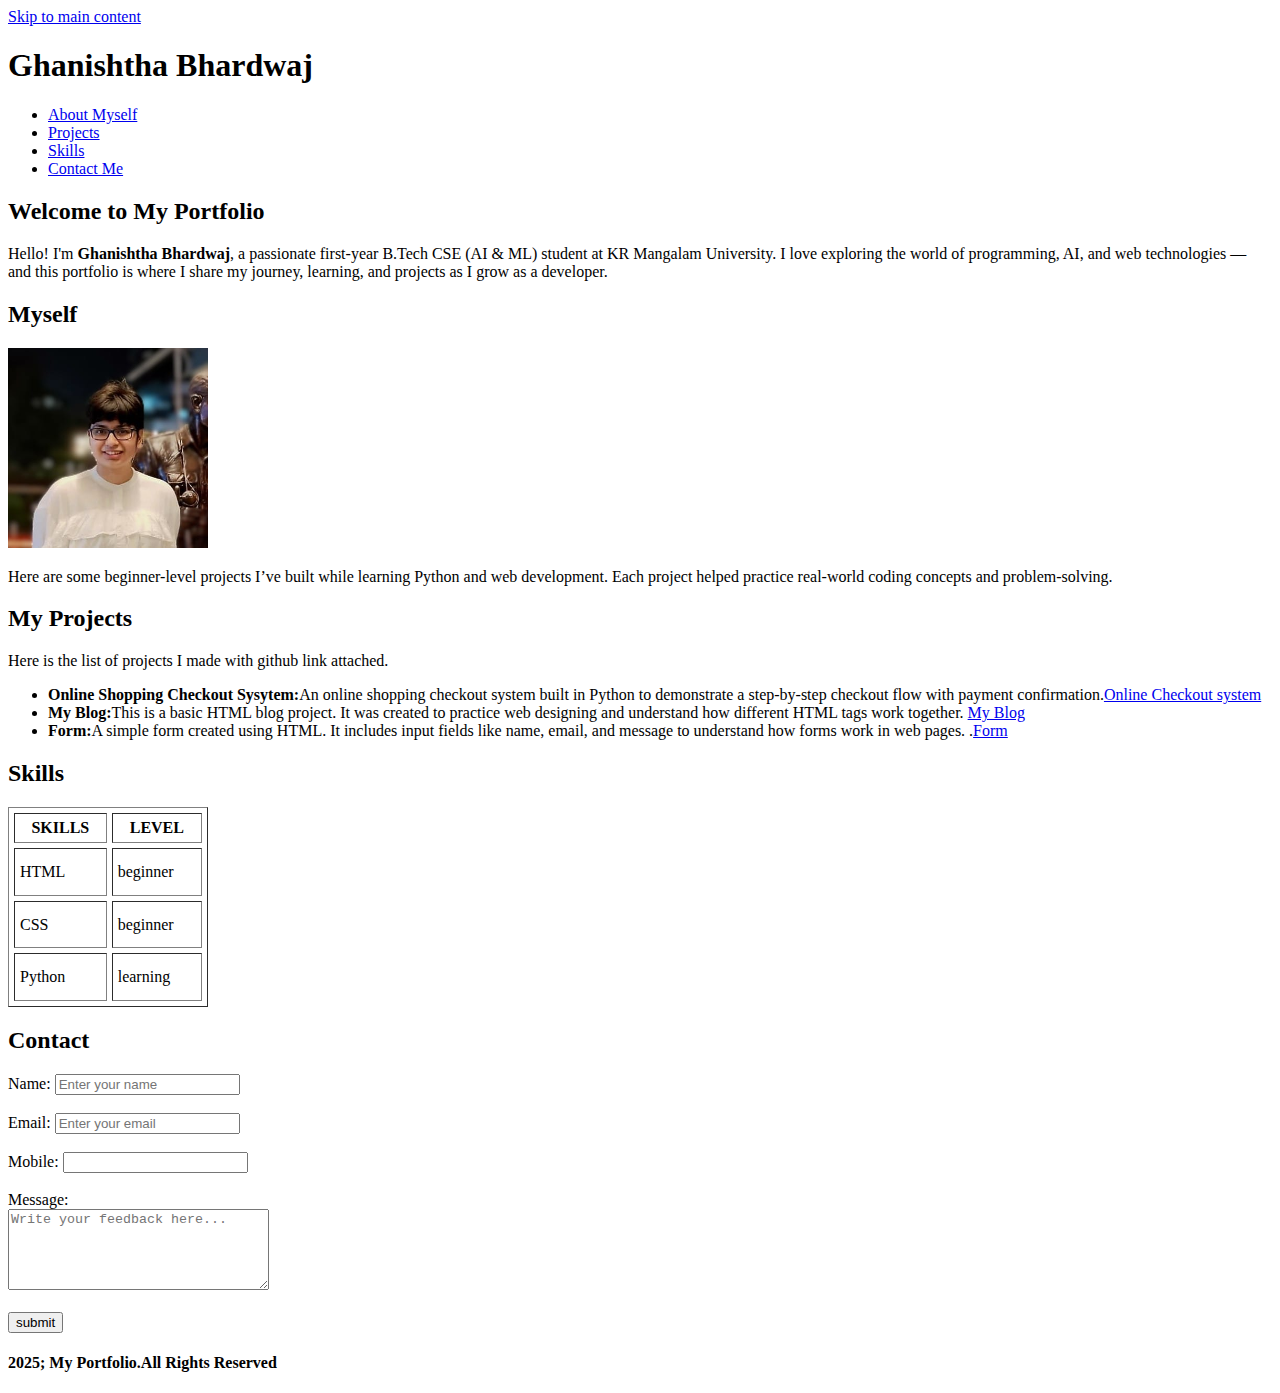
<file: Lab 1/index.html>
<!DOCTYPE html>
<html lang="en">
<head>
    <meta charset="UTF-8">
    <meta name="viewport" content="width=device-width, initial-scale=1.0">
    <title>Portfolio</title>
</head>
<body>
    <a href="#maincontent" class="skip-link">Skip to main content</a>
    <header>
         <h1>Ghanishtha Bhardwaj</h1>
    </header>
    <nav>
    <ul>
        <li><a href="#about"> About Myself</a></li>
        <li><a href="#projects"> Projects</a></li>
        <li><a href="#skills">Skills</a></li>
        <li><a href="#contact">Contact Me</a></li>
    </ul>
    </nav>
    <main>
        <main id="maincontent"></main>
        <article>
            <h2>Welcome to My Portfolio</h2>
             <p>Hello! I'm <b>Ghanishtha Bhardwaj</b>, a passionate first-year B.Tech CSE (AI & ML) student at KR Mangalam University.  
                I love exploring the world of programming, AI, and web technologies — and this portfolio is where I share my journey, learning, and projects as I grow as a developer.</p>
        </article>
        <section id="about">
            <h2>Myself</h2>
            <img src="MY PHOTO.jpeg.jpg" alt="My Picture" height="200" width="200">
            <p>Here are some beginner-level projects I’ve built while learning Python and web development. Each project helped practice
                real-world coding concepts and problem-solving.</p>
        </section>
        <section id="projects">
            <h2>My Projects</h2>
            <p> Here is the list of projects I made with github link attached.</p>
            <ul>
                <li><b>Online Shopping Checkout Sysytem:</b>An online shopping checkout system built in Python to demonstrate a step-by-step checkout flow with payment confirmation.<a href="https://github.com/GhanishthaBhardwaj/Online-Shopping-Checkout">Online Checkout system</a></li>
                <li><b>My Blog:</b>This is a basic HTML blog project.  
                It was created to practice web designing and understand how different HTML tags work together.
                <a href="https://github.com/GhanishthaBhardwaj/Web-Dev-1/blob/main/Lab%203/lab%203%20que%203.html">My Blog</a></li>
                <li><b>Form:</b>A simple form created using HTML.  
                It includes input fields like name, email, and message to understand how forms work in web pages.
                .<a href="https://github.com/GhanishthaBhardwaj/Web-Dev-1/blob/main/Lab%203/lab%203%20que%202.html">Form</a></li>
                   
            </ul>
        </section>
        <section id="skills">
            <h2>Skills</h2>
    <table border ="1" height="200" width="200" cellpadding="5" cellspacing="5" >
        <thead>
        <tr>
            <th> SKILLS</th>
            <th> LEVEL</th>
        </tr>
        </thead>
        <tbody>
        <tr>
            <td>HTML</td>
            <td>beginner</td>
        </tr>
        <tr>
            <td>CSS</td>
            <td>beginner</td>
        </tr>
        <tr>

            <td>Python</td>
            <td>learning</td>
        </tr>
        </tbody>
    </table>
        </section>
        <section id="contact">
            <h2>Contact</h2>
        <form action="method">
        <label for="name">Name:</label>
        <input type="text" id="name" name="name"
               placeholder="Enter your name"
               required minlength="3" maxlength="30"
               pattern="[A-Za-z ]+"
               title="Name should contain only letters.">
                   <br><br>
        <label for="email">Email:</label>
        <input type="email" id="email" name="email"
               placeholder="Enter your email"
               required>
        <br><br>
        <label for="mobile">Mobile:</label>
        <input type="number"name="" id="mobile" pattern="\d[6-9]{1}[0-9]{9}"
        title="Enter a valid mobile number starting from 6-9">
                   <br><br>
        <label for="message">Message:</label><br>
        <textarea id="message" name="message"rows="5" cols="30" placeholder="Write your feedback here..." required></textarea>
                   <br><br>
        <button type="submit">submit</button>
        </form>
        </main>
        <footer>
            <h4>2025; My Portfolio.All Rights Reserved</h4>
        </footer>
    
</body>
</html>
</file>
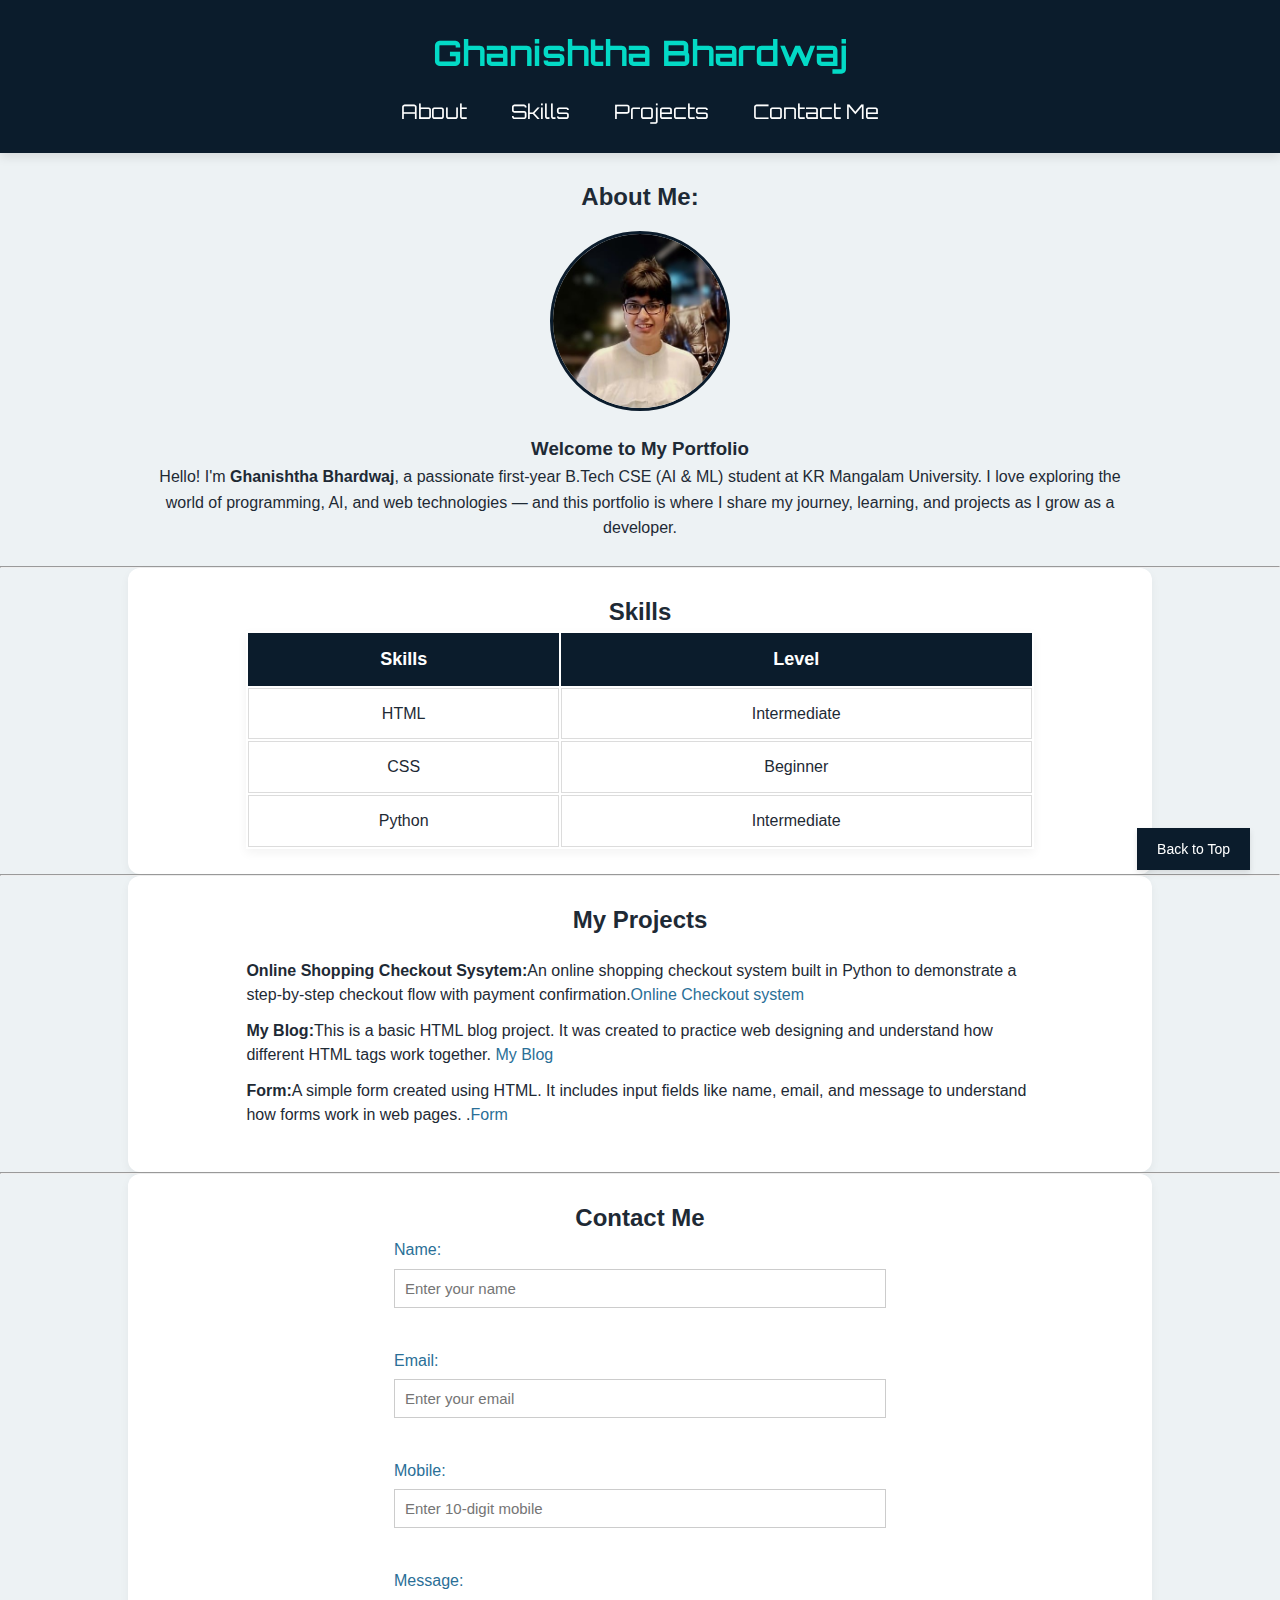
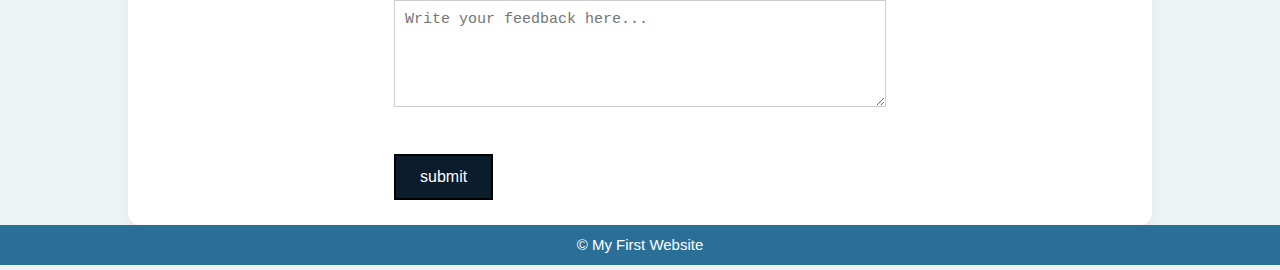
<file: Lab 2/index.html>
<!DOCTYPE html>
<html lang="en">

<head>
   <meta charset="UTF-8">
   <meta name="viewport" content="width=device-width, initial-scale=1.0">
   <title>My Portfolio</title>
   <link rel="preconnect" href="https://fonts.googleapis.com">
   <link rel="preconnect" href="https://fonts.gstatic.com" crossorigin>
   <link
      href="https://fonts.googleapis.com/css2?family=Orbitron:wght@400..900&family=Quantico:ital,wght@0,400;0,700;1,400;1,700&display=swap"
      rel="stylesheet">
   <link rel="stylesheet" href="style.css">
</head>

<body id="start">
   <a href="#maincontent" class="skip-link">Skip to main content</a>
   <header>
      <h1>Ghanishtha Bhardwaj</h1>
      <nav class="nav">
         <div>
            <a href="#about">About</a>
            <a href="#skills"> Skills</a>
            <a href="#projects">Projects</a>
            <a href="#contact">Contact Me</a>
         </div>
      </nav>
   </header>
   <main id="maincontent">
      <section id="about">
         <div>
            <h2>About Me:</h2>
            <img src="MY PHOTO.jpeg.jpg" alt="My Picture">
            <h3>Welcome to My Portfolio</h3>
            <p>Hello! I'm <b>Ghanishtha Bhardwaj</b>, a passionate first-year B.Tech CSE (AI & ML) student at KR Mangalam University.  
                I love exploring the world of programming, AI, and web technologies — and this portfolio is where I share my journey, learning, and projects as I grow as a developer.</p>
         </div>
      </section>
      <hr>
      <section id="skills">
         <div>
            <h2>Skills</h2>
            <table>
               <tr>
                  <th>Skills</th>
                  <th>Level</th>
               </tr>
               <tr>
                  <td>HTML</td>
                  <td>Intermediate</td>
               </tr>
               <tr>
                  <td>CSS</td>
                  <td>Beginner</td>
               </tr>
               <tr>
                  <td>Python</td>
                  <td>Intermediate</td>
               </tr>
            </table>
         </div>
      </section>
      <hr>
      <section id="projects">
         <div>
            <h2>My Projects</h2>
            <ul>

            <li><b>Online Shopping Checkout Sysytem:</b>An online shopping checkout system built in Python to demonstrate a step-by-step checkout flow with payment confirmation.<a href="https://github.com/GhanishthaBhardwaj/Online-Shopping-Checkout">Online Checkout system</a></li>
            <li><b>My Blog:</b>This is a basic HTML blog project.  
            It was created to practice web designing and understand how different HTML tags work together.
            <a href="https://github.com/GhanishthaBhardwaj/Web-Dev-1/blob/main/Lab%203/lab%203%20que%203.html">My Blog</a></li>
            <li><b>Form:</b>A simple form created using HTML.  
             It includes input fields like name, email, and message to understand how forms work in web pages.
             .<a href="https://github.com/GhanishthaBhardwaj/Web-Dev-1/blob/main/Lab%203/lab%203%20que%202.html">Form</a></li>
            </ul>    
         </div>
      </section>
      <hr>
      <section id="contact">
         <div>
            <h2>Contact Me</h2>
         <form action="#" method="post" novalidate>
  <label for="name">Name:</label>
  <input type="text" id="name" name="name" placeholder="Enter your name" required minlength="3" maxlength="30" pattern="[A-Za-z ]+" title="Name should contain only letters."><br><br>

  <label for="email">Email:</label>
  <input type="email" id="email" name="email" placeholder="Enter your email" required><br><br>

  <label for="mobile">Mobile:</label>
  <input type="tel" id="mobile" name="mobile" pattern="[6-9][0-9]{9}" placeholder="Enter 10-digit mobile" title="Enter a valid 10-digit mobile number starting with 6-9"><br><br>

  <label for="message">Message:</label>
  <textarea id="message" name="message" rows="5" cols="30" placeholder="Write your feedback here..." required></textarea><br><br>

  <button type="submit">submit</button>
</form>

</div>
      </section>
         </main>
         <a href="#start" id="backtotop">Back to Top</a>
   <footer>&copy; My First Website</footer>
</body>

</html>
</file>
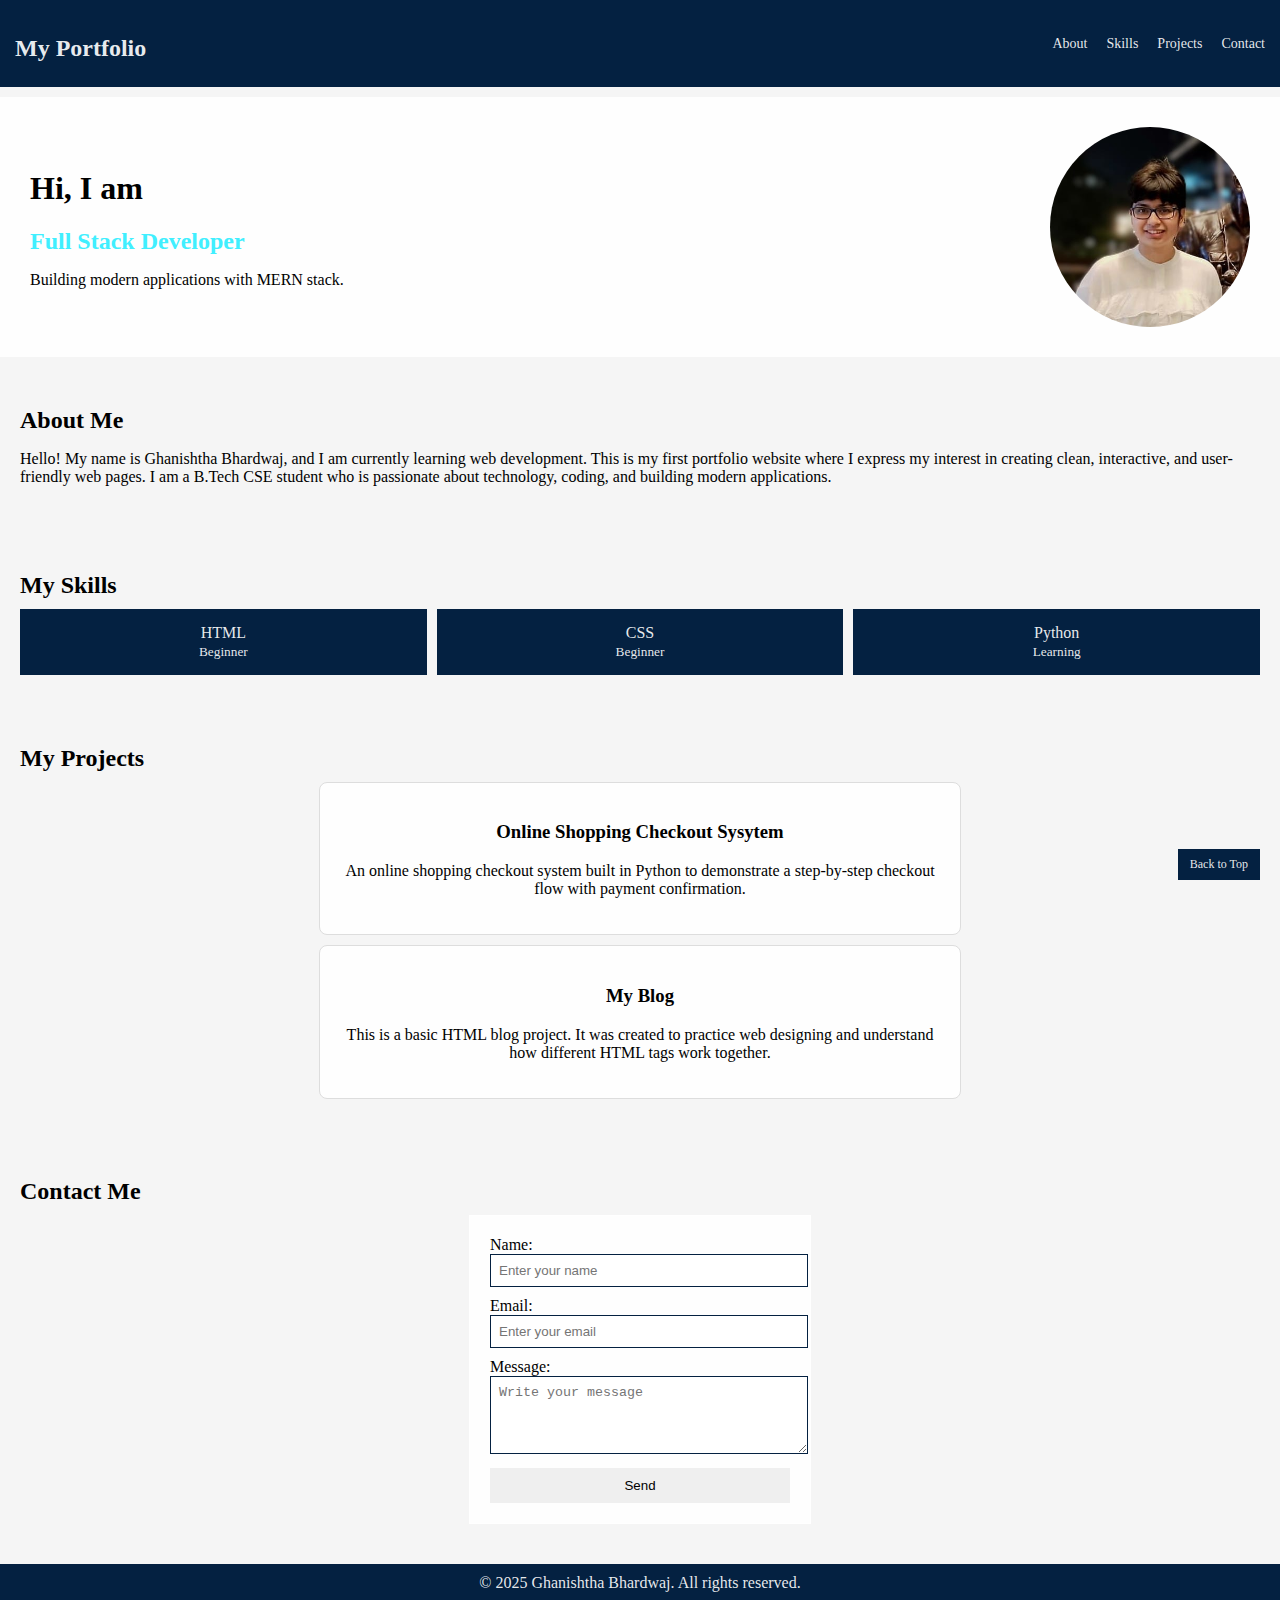
<file: Lab 3/index.html>
<!DOCTYPE html>
<html lang="en">
<head>
   <meta charset="UTF-8">
   <meta name="viewport" content="width=device-width, initial-scale=1.0">
   <link rel="preconnect" href="https://fonts.googleapis.com">
<link rel="preconnect" href="https://fonts.gstatic.com" crossorigin>
<link href="https://fonts.googleapis.com/css2?family=Roboto+Slab:wght@100..900&display=swap" rel="stylesheet">
   <title>My Portfolio</title>
   <link rel="stylesheet" href="style.css">
</head>
<body> 
   <header>
      <h2>My Portfolio</h2>
      <nav>
         <a href="#about">About</a>
         <a href="#skills">Skills</a>
         <a href="#projects">Projects</a>
         <a href="#contact">Contact</a>
      </nav>
   </header>  
   <section id="hero">
      <div class="hero-text">
         <h1>Hi, I am</h1>
         <h2 class="highlight">Full Stack Developer</h2>
         <p>Building modern applications with MERN stack.</p>
      </div>
      <img src="MY PHOTO.jpeg.jpg" alt="Profile Image">
   </section>
   <section id="about">
      <h2>About Me</h2>
      <p>
         Hello! My name is Ghanishtha Bhardwaj, and I am currently learning web development. This is my first portfolio website where I express my interest in creating clean, interactive, and user-friendly web pages. I am a B.Tech CSE student who is passionate about technology, coding, and building modern applications.
      </p>
   </section>
   <section id="skills">
      <h2>My Skills</h2>
      <div class="skills-box">
         <div class="card">HTML<br><small>Beginner</small></div>
         <div class="card">CSS<br><small>Beginner</small></div>
         <div class="card">Python<br><small>Learning</small></div>
      </div>
   </section>
   <section id="projects">
      <h2>My Projects</h2>
      <div class="project-card">
         <h3>Online Shopping Checkout Sysytem</h3>
         <p>An online shopping checkout system built in Python to demonstrate a step-by-step checkout flow with payment confirmation. </p>
      </div>
      <div class="project-card">
         <h3>My Blog</h3>
         <p>This is a basic HTML blog project.  
                It was created to practice web designing and understand how different HTML tags work together.</p>
      </div>
   </section>
   <section id="contact">
      <h2>Contact Me</h2>
      <form>
         <label>Name:</label>
         <input type="text" placeholder="Enter your name">
         <label>Email:</label>
         <input type="email" placeholder="Enter your email">
         <label>Message:</label>
         <textarea rows="4" placeholder="Write your message"></textarea>
         <button type="submit">Send</button>
      </form>
   </section> 
   <footer>
      © 2025 Ghanishtha Bhardwaj. All rights reserved.
   </footer>
   <a href="#top" id="backtop">Back to Top</a>
</body>

</html>
</file>
<file: Lab 2/style.css>
* {
    margin: 0;
    padding: 0;
    box-sizing: border-box;
}
body {
    font-family:'Franklin Gothic Medium', 'Arial Narrow', Arial, sans-serif;
    background-color: #edf2f4;
    color: #1E2A35;
    line-height: 1.6;
}
.skip-link {
  position:absolute;
  left:8px;
  top:8px;
  background:#e6e6e6;
  color:#111;
  padding:6px 10px;
  border-radius:4px;
  text-decoration:none;
}
.skip-link:focus { outline:2px solid var(--nav); }



header {
    background-color: #0B1C2C;
    color: white;
    text-align: center;
    padding: 25px 10px;
    position: sticky;
    top: 0;
    z-index: 100;
    font-family: 'Orbitron', sans-serif;
    box-shadow: 0 4px 10px rgba(0,0,0,0.1);
}

header h1 {
    font-weight: 650;
    font-size: 35px;
    margin-bottom: 15px;
    color: #03DAC6;
}

.nav a {
    text-decoration: none;
    padding: 10px 20px;
    font-size: 20px;
    font-weight: 400;
    color: white;
}


section {
    margin-top: 40px;
    margin-bottom: 40px;
    text-align: center;
    padding: 20px;
}

img {
    border: 3px solid #0B1C2C;
    border-radius: 50%;
    width: 180px;
    height: 180px;
    object-fit: cover;
    margin: 15px 0;
}

#about {
    background-color: #edf2f4;
    border-radius: 12px;
    width: 80%;
    margin: 0 auto;
    padding: 25px 20px;
    text-align: center;
}

#projects, #skills, #contact {
    background-color: #ffffff;
    border-radius: 12px;
    width: 80%;
    margin: 0 auto;
    padding: 25px 20px;
    box-shadow: 0 4px 10px rgba(0,0,0,0.05);
}

ul {
    margin: 20px auto;
    width: 80%;
    list-style: none;
    text-align: left;
}

ul li {
    margin-bottom: 12px;
    line-height: 1.5;
}

ul li a {
    color: #2a6f97;
    text-decoration: none;
}

ul li a:hover {
    text-decoration: underline;
}

table {
    margin-left: auto;
    margin-right: auto;
    width:80%;
    box-shadow: 0 4px 10px rgba(0,0,0,0.05);
}
th {
    background-color:#0B1C2C ;
    color: white;
    padding: 12px;
    font-size: 18px;
}
td {
    padding: 12px;
    border: 1px solid #dcdcdc;
    font-size: 16px;
    text-align: center;
}

button {
    background-color: #0B1C2C;
    color: white;
    padding: 12px 24px;
    border: 2px solid black;
    font-size: 16px;
}
button:hover { background:#083241; }
.nav a:hover { background: rgba(255,255,255,0.06); }
.project-item:hover { transform: translateY(-3px); box-shadow:0 6px 14px rgba(0,0,0,0.08); }


form {
    width: 50%;
    margin: 0 auto;
    text-align: left;
}

form label {
    font-weight: 400;
    color: #2a6f97;
}

form input, form textarea {
    width: 100%;
    padding: 10px;
    margin-top: 6px;
    margin-bottom: 14px;
    border: 1px solid #ccc;
    font-size: 15px;
}

#backtotop {
    position: fixed;
    bottom: 30px;
    right: 30px;
    text-decoration: none;
    color: white;
    background-color: #0B1C2C;
    padding: 10px 20px;
    font-size: 14px;
    box-shadow: 0 3px 6px rgba(0,0,0,0.1);
}

footer {
    background-color: #2a6f97;
    color: white;
    text-align: center;
    height: 40px;
    line-height: 40px;
    font-size: 15px;
}
</file>
<file: Lab 3/style.css>
body {
   margin: 0;
   font-family: Cambria, Cochin, Georgia, Times, 'Times New Roman', serif;
   background: #f5f5f5;
}
header {
   background: #042141;
   color: rgba(255, 255, 255, 0.907);
   padding: 15px;
   display: flex;
   justify-content: space-between;
   align-items: center;
}
header nav a {
   color: rgba(255, 255, 255, 0.907);
   margin-left: 15px;
   text-decoration: none;
   font-size: 14px;
}
#hero {
   display: flex;
   justify-content: space-between;
   align-items: center;
   padding: 30px;
   background: rgba(255, 255, 255, 0.907);
}
#hero img {
   width: 200px;
   height: 200px;
   border-radius: 50%;
}
.highlight {
   color: #ff6b40;
}
section {
   padding: 20px;
   margin-top: 10px;
}
h2 {
   margin-bottom: 10px;
}
.skills-box {
   display: flex;
   gap: 10px;
}
.card {
   background: #042141;
   color: rgba(255, 255, 255, 0.907);
   padding: 15px;
   text-align: center;
   flex: 1;
}
.project-card {
   background: rgba(255, 255, 255, 0.907);
   padding: 20px;
   margin: 10px auto;
   text-align: center;
   border: 1px solid #ddd;
   border-radius: 8px;
   max-width: 600px;
}
form {
   background: rgba(255, 255, 255, 0.907);
   padding: 20px;
   max-width: 300px;
   margin: auto;
   border: 1px solid rgba(255, 255, 255, 0.907);
}
input, textarea {
   width: 100%;
   padding: 8px;
   margin-bottom: 10px;
   border: 1px solid #042141;
}
button {
   width: 100%;
   padding: 10px;
   background: #042141
   color: white;
   border: none;
}
footer {
   background: #042141;
   color: rgba(255, 255, 255, 0.907);
   text-align: center;
   padding: 10px;
   margin-top: 20px;
}
#backtop {
   position: fixed;
   bottom: 20px;
   right: 20px;
   background: #042141;
   color: rgba(255, 255, 255, 0.907);
   padding: 8px 12px;
   text-decoration: none;
   font-size: 12px;
}
.highlight {
    color: #40efff;
    animation: colorChange 3s infinite alternate;
}
@keyframes colorChange {
    0% { color: red; }
    25% { color: yellowgreen; }
    50% { color: blueviolet; }
    75% { color: blue; }
    100% { color:rgb(255, 0, 89); }
}
</file>
